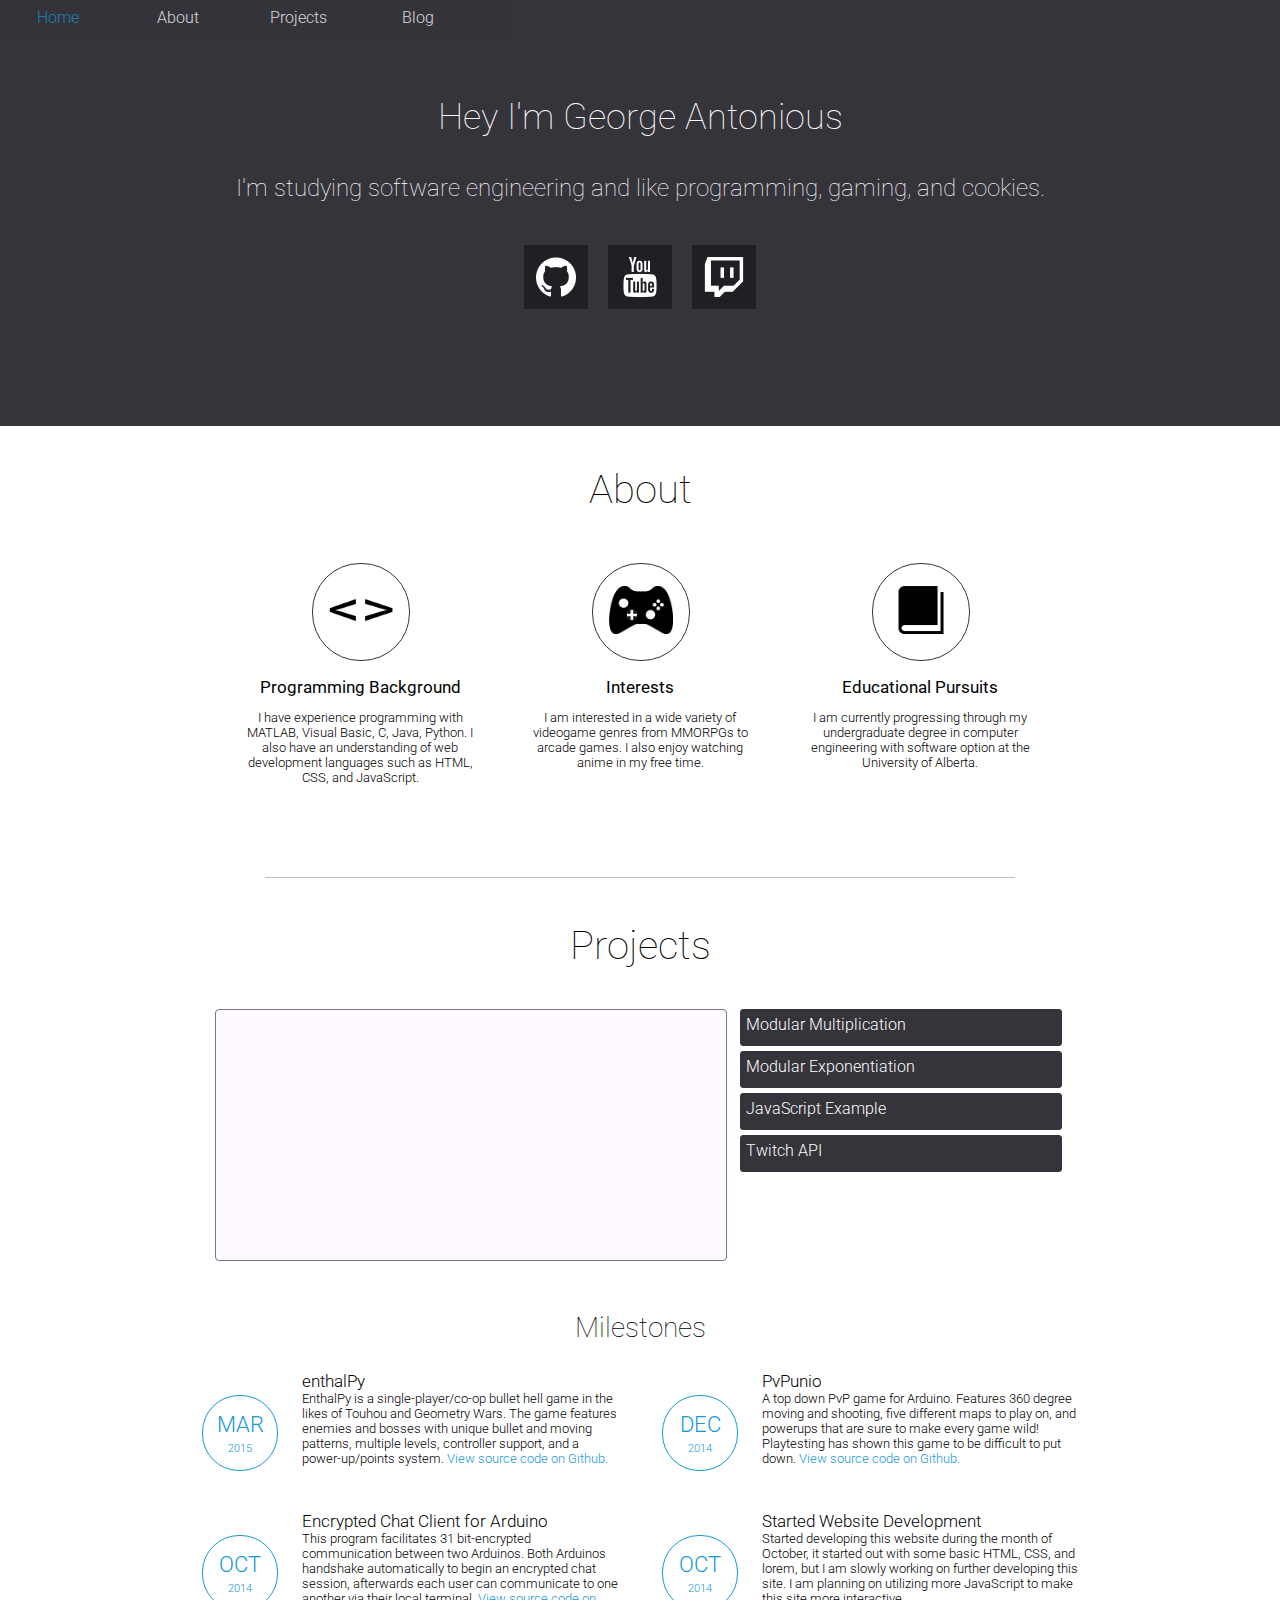
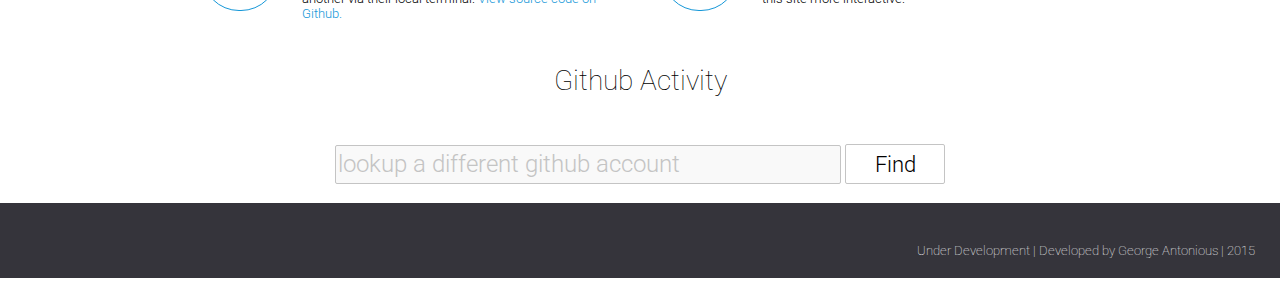
<file: index.html>
<!DOCTYPE html>
<html>

    <head>

        <title>Home</title>
        <meta name="description" content="George Antonious's Personal Website">

        <link rel="stylesheet" href="stylesheets/main.css">
        <link rel="stylesheet" href="stylesheets/nav_bar.css">
        <script src="https://ajax.googleapis.com/ajax/libs/jquery/1.11.1/jquery.min.js"></script>
        <script src="scripts/index.js"></script>
        <link href='https://fonts.googleapis.com/css?family=Roboto:300,400,100' rel='stylesheet' type='text/css'>

    </head>

    <body>

        <div id="home" class = "head">
            <div class = "head_content">
                <p style="font-size: 225%;">Hey I'm George Antonious</p>
                <p style="font-size: 150%;">I'm studying software engineering and like programming, gaming, and cookies.</p>
                <br>
                <div class="link_icon"><a href="https://github.com/gantonious">
                <img src="media/icons/github-1024.png" width="64" height="64"></a></div>
                &nbsp;&nbsp;&nbsp;
                <div class="link_icon"><a href="http://www.youtube.com/user/gflight92">
                <img src="media/icons/youtube-1024.png" width="64" height="64"></a></div>
                &nbsp;&nbsp;&nbsp;
                <div class="link_icon"><a href="http://www.twitch.tv/gflight92">
                <img src="media/icons/twitch-1024.png" width="64" height="64"></a></div>
            </div>
        </div>

        <div id="nav" class = "nav_bar">
            <ul>
                <li><a id="hme" href="#home" class="onpage">Home</a></li>
                <li><a id="abt" href="#about">About</a></li>
                <li><a id="prj" href="#projects">Projects</a></li>
                <li><a href="blog.html">Blog</a></li>
            </ul>
            <div id="live" class="live_container">
                <div class="live_circle"></div>
                <div class="live_content">Streaming Now</div>
            </div>
        </div>

        <div class = "main_content">

            <p id="about" class="content_title">About</p>

            <p>
                <div class="info_block">
                    <div class="info_icon"><div style="height: 22px;"></div><img src="media/icons/brackets.png" width="64" height="48"></div>
                    <div class="info_content">
                        <div style="font-size: 130%; font-weight: 400;">Programming Background</div>
                        <p>I have experience programming with MATLAB, Visual Basic, C, Java, Python. I also have an understanding of web development languages such as HTML, CSS, and JavaScript.</p>
                    </div>
                </div>
                &nbsp;&nbsp;&nbsp;&nbsp;&nbsp;&nbsp;&nbsp;
                <div class="info_block">
                    <div class="info_icon"><div style="height: 22px;"></div><img src="media/icons/controller.png" width="64" height="48"></div>
                        <div class="info_content">
                        <div style="font-size: 130%; font-weight: 400;">Interests</div>
                        <p>I am interested in a wide variety of videogame genres from MMORPGs to arcade games. I also enjoy watching anime in my free time.</p>
                        </div>
                </div>
                &nbsp;&nbsp;&nbsp;&nbsp;&nbsp;&nbsp;&nbsp;
                <div class="info_block">
                    <div class="info_icon"><div style="height: 22px;"></div><img src="media/icons/book.png" width="48" height="48"></div>
                    <div class="info_content">
                        <div style="font-size: 130%; font-weight: 400;">Educational Pursuits</div>
                        <p>I am currently progressing through my undergraduate degree in computer engineering with software option at the University of Alberta.</p>
                    </div>
                </div>
            </p>

            <div class="divider"></div>

            <p id="projects" class="content_title">Projects</p>

            <div class="project_viewer">
                <div id="viewer" class="project_preview"></div>
                <div id="description" class="project_description"></div>

                <!-- The following are the individual snip-its for the viewer -->
                <div id="PRJ0" style="display: none;">
                    uint32_t mul_mod (uint32_t a, uint32_t b, uint32_t mod) {<br>
                    <div style="display: inline-block; width: 40px;"></div>// defines the variables needed by mul_mod<br>
                    <div style="display: inline-block; width: 40px;"></div>uint32_t result = 0;<br>
                    <div style="display: inline-block; width: 40px;"></div>b = b % mod;<br><br>
                    <div style="display: inline-block; width: 40px;"></div>while (a != 0) {<br>
                    <div style="display: inline-block; width: 80px;"></div>if (a % 2 == 1) {<br>
                    <div style="display: inline-block; width: 120px;"></div>result = (result + b) % mod;<br>
                    <div style="display: inline-block; width: 80px;"></div>}<br>
                    <div style="display: inline-block; width: 80px;"></div>a = a >> 1;<br>
                    <div style="display: inline-block; width: 80px;"></div>b = (b << 1) % mod;<br>
                    <div style="display: inline-block; width: 40px;"></div>}<br><br>
                    <div style="display: inline-block; width: 40px;"></div>return result;<br>
                    }<br>
                </div>
                <div id ="DES0" style="display: none;">
                    This function determines the product of a and b and returns the modulus of that by the number mod. This function is designed for use on the Ardiuno Mega, where an unsigned long is represented by 32 bits.
                </div>

                <div id="PRJ1" style="display: none;">
                    uint32_t pow_mod (uint32_t base, uint32_t exponent, uint32_t mod) {<br>
                    <div style="display: inline-block; width: 40px;"></div>// defines the variables needed by pow_mod<br>
                    <div style="display: inline-block; width: 40px;"></div>uint32_t result = 1;<br>
                    <div style="display: inline-block; width: 40px;"></div>uint32_t power = base % mod;<br>
                    <br>
                    <div style="display: inline-block; width: 40px;"></div>while (exponent != 0) {<br>
                    <div style="display: inline-block; width: 80px;"></div>if ((exponent % 2) == 1) {<br>
                    <div style="display: inline-block; width: 120px;"></div>result = mul_mod(result, power, mod);<br>
                    <div style="display: inline-block; width: 80px;"></div>}<br>
                    <div style="display: inline-block; width: 80px;"></div>exponent = exponent >> 1;<br>
                    <div style="display: inline-block; width: 80px;"></div>power = mul_mod(power, power, mod); <br>
                    <div style="display: inline-block; width: 40px;"></div>}<br>
                    <br>
                    <div style="display: inline-block; width: 40px;"></div>return result;<br>
                    }<br>
                </div>
                <div id ="DES1" style="display: none;">
                    This function determines the modulus of base to the power of exponent by mod. This function uses mul_mod to prevent overflow when multiplying large quantities. Designed for the Arduino Mega.
                </div>

                <div id="PRJ2" style="display: none;">
                    $('.project_button').on('click', function() {<br>
                    <div style="display: inline-block; width: 40px;"></div>// resets button colors<br>
                    <div style="display: inline-block; width: 40px;"></div>$('.project_button').css('color', '#FEFAFF');<br>
                    <div style="display: inline-block; width: 40px;"></div>$('.project_button').css('background-color', '#35343B');<br>
                    <div style="display: inline-block; width: 40px;"></div>// updates clicked buttons color<br>
                    <div style="display: inline-block; width: 40px;"></div>$(this).css('color', '#35343B');<br>
                    <div style="display: inline-block; width: 40px;"></div>$(this).css('background-color', '#FEFAFF');<br>
                    <div style="display: inline-block; width: 40px;"></div>// loads content<br>
                    <div style="display: inline-block; width: 40px;"></div>$('#viewer').html($('#PRJ' + $(this).attr('button-id')).html());<br>
                    <div style="display: inline-block; width: 40px;"></div>$('#description').html($('#DES' + $(this).attr('button-id')).html());<br>
                    });
                </div>
                <div id ="DES2" style="display: none;">
                    This JavaScript uses JQuery to update the content in the project viewer when a button is pressed.
                </div>

                <div id="PRJ3" style="display: none;">
                    function pull_twitch_info(user){<br>
                    <div style="display: inline-block; width: 40px;"></div>var src = "https://api.twitch.tv/kraken/streams/" + user;<br><br>
                    <div style="display: inline-block; width: 40px;"></div>$.ajax({<br>
                    <div style="display: inline-block; width: 80px;"></div>url: src,<br>
                    <div style="display: inline-block; width: 80px;"></div>type: 'get',<br>
                    <div style="display: inline-block; width: 80px;"></div>dataType: 'jsonp',<br>
                    <div style="display: inline-block; width: 80px;"></div>success:function(twitch_info){<br>
                    <div style="display: inline-block; width: 120px;"></div>if (twitch_info.stream == null) {<br>
                    <div style="display: inline-block; width: 160px;"></div>// execute if not streaming<br>
                    <div style="display: inline-block; width: 120px;"></div>} else {<br>
                    <div style="display: inline-block; width: 160px;"></div>// execute if streaming<br>
                    <div style="display: inline-block; width: 160px;"></div>$("#live").css('display', 'inline-block');<br>
                    <div style="display: inline-block; width: 120px;"></div>}<br>
                    <div style="display: inline-block; width: 80px;"></div>}<br>
                    <div style="display: inline-block; width: 40px;"></div>});<br>
                    }<br>
                </div>
                <div id ="DES3" style="display: none;">
                    This JavaScript uses Twitch's API to check if a user is streaming. This function can be used to edit parts of a web-page to indicate if a user is streaming. It also can grab information about the current streaming session.
                </div>
                <!-- End of Snip-its -->

                <div class="project_selector">
                    <div id = "initial" button-id="0" class="project_button">Modular Multiplication</div>
                    <div style="height: 5px;"></div>
                    <div button-id="1" class="project_button">Modular Exponentiation</div>
                    <div style="height: 5px;"></div>
                    <div button-id="2" class="project_button">JavaScript Example</div>
                    <div style="height: 5px;"></div>
                    <div button-id="3" class="project_button">Twitch API</div>
                </div>

            </div>

        <p style="font-size:175%; font-weight:100;">Milestones</p>

        <p>
            <div class="showcase_block">
                <div class="showcase_icon">
                <div style="height: 15px;"></div>
                <span style="font-size: 140%;">MAR</span><br>
                <span style="font-size: 70%">2015</span>
                </div>
                <div class="showcase_content">
                    <span style="font-size: 130%;">enthalPy</span><br>
                    EnthalPy is a single-player/co-op bullet hell game in the likes of Touhou and Geometry Wars. The game features enemies and bosses with unique bullet and moving patterns, multiple levels, controller support, and a power-up/points system. <a href="https://github.com/gantonious/c275-enthalpy">View source code on Github.</a>
                </div>
            </div>
            &nbsp;&nbsp;&nbsp;&nbsp;&nbsp;&nbsp;&nbsp;&nbsp;&nbsp;
            <div class="showcase_block">
                <div class="showcase_icon">
                <div style="height: 15px;"></div>
                <span style="font-size: 140%;">DEC</span><br>
                <span style="font-size: 70%">2014</span>
                </div>
                <div class="showcase_content">
                    <span style="font-size: 130%;">PvPunio</span><br>
                    A top down PvP game for Arduino. Features 360 degree moving and shooting, five different maps to play on, and powerups that are sure to make every game wild! Playtesting has shown this game to be difficult to put down. <a href="https://github.com/snackthyme/pvpuino">View source code on Github.</a>
                </div>
            </div>
        <p>
            <div class="showcase_block">
                <div class="showcase_icon">
                <div style="height: 15px;"></div>
                <span style="font-size: 140%;">OCT</span><br>
                <span style="font-size: 70%">2014</span>
                </div>
                <div class="showcase_content">
                    <span style="font-size: 130%;">Encrypted Chat Client for Arduino</span><br>
                    This program facilitates 31 bit-encrypted communication between two Arduinos. Both Arduinos handshake automatically to begin an encrypted chat session, afterwards each user can communicate to one another via their local terminal. <a href="https://github.com/gantonious/encrypted-communication">View source code on Github.</a>
                </div>
            </div>
            &nbsp;&nbsp;&nbsp;&nbsp;&nbsp;&nbsp;&nbsp;&nbsp;&nbsp;
            <div class="showcase_block">
                <div class="showcase_icon">
                <div style="height: 15px;"></div>
                <span style="font-size: 140%;">OCT</span><br>
                <span style="font-size: 70%">2014</span>
                </div>
                <div class="showcase_content">
                    <span style="font-size: 130%;">Started Website Development</span><br>
                    Started developing this website during the month of October, it started out with some basic HTML, CSS, and lorem, but I am slowly working on further developing this site. I am planning on utilizing more JavaScript to make this site more interactive.
                </div>
            </div>
        </p>

        <p style="font-size:175%; font-weight:100;">Github Activity</p>
        <div id="activity" class="activity_container"></div>
        <div style="display: inline-block;">
            <input id="github_username" class="activity_input" value="lookup a different github account" onkeydown="if (event.keyCode == 13) {github_commits(document.getElementById('github_username').value, 5);}">
            <button id="github_submit" class="activity_button" onclick="github_commits(document.getElementById('github_username').value, 5)">Find</button>
            <br><br>
        </div>
        </div>

        <div class = "foot">
            <div class = "foot_content">
                Under Development | Developed by George Antonious | 2015
            </div>
        </div>

    </body>

</html>
</file>
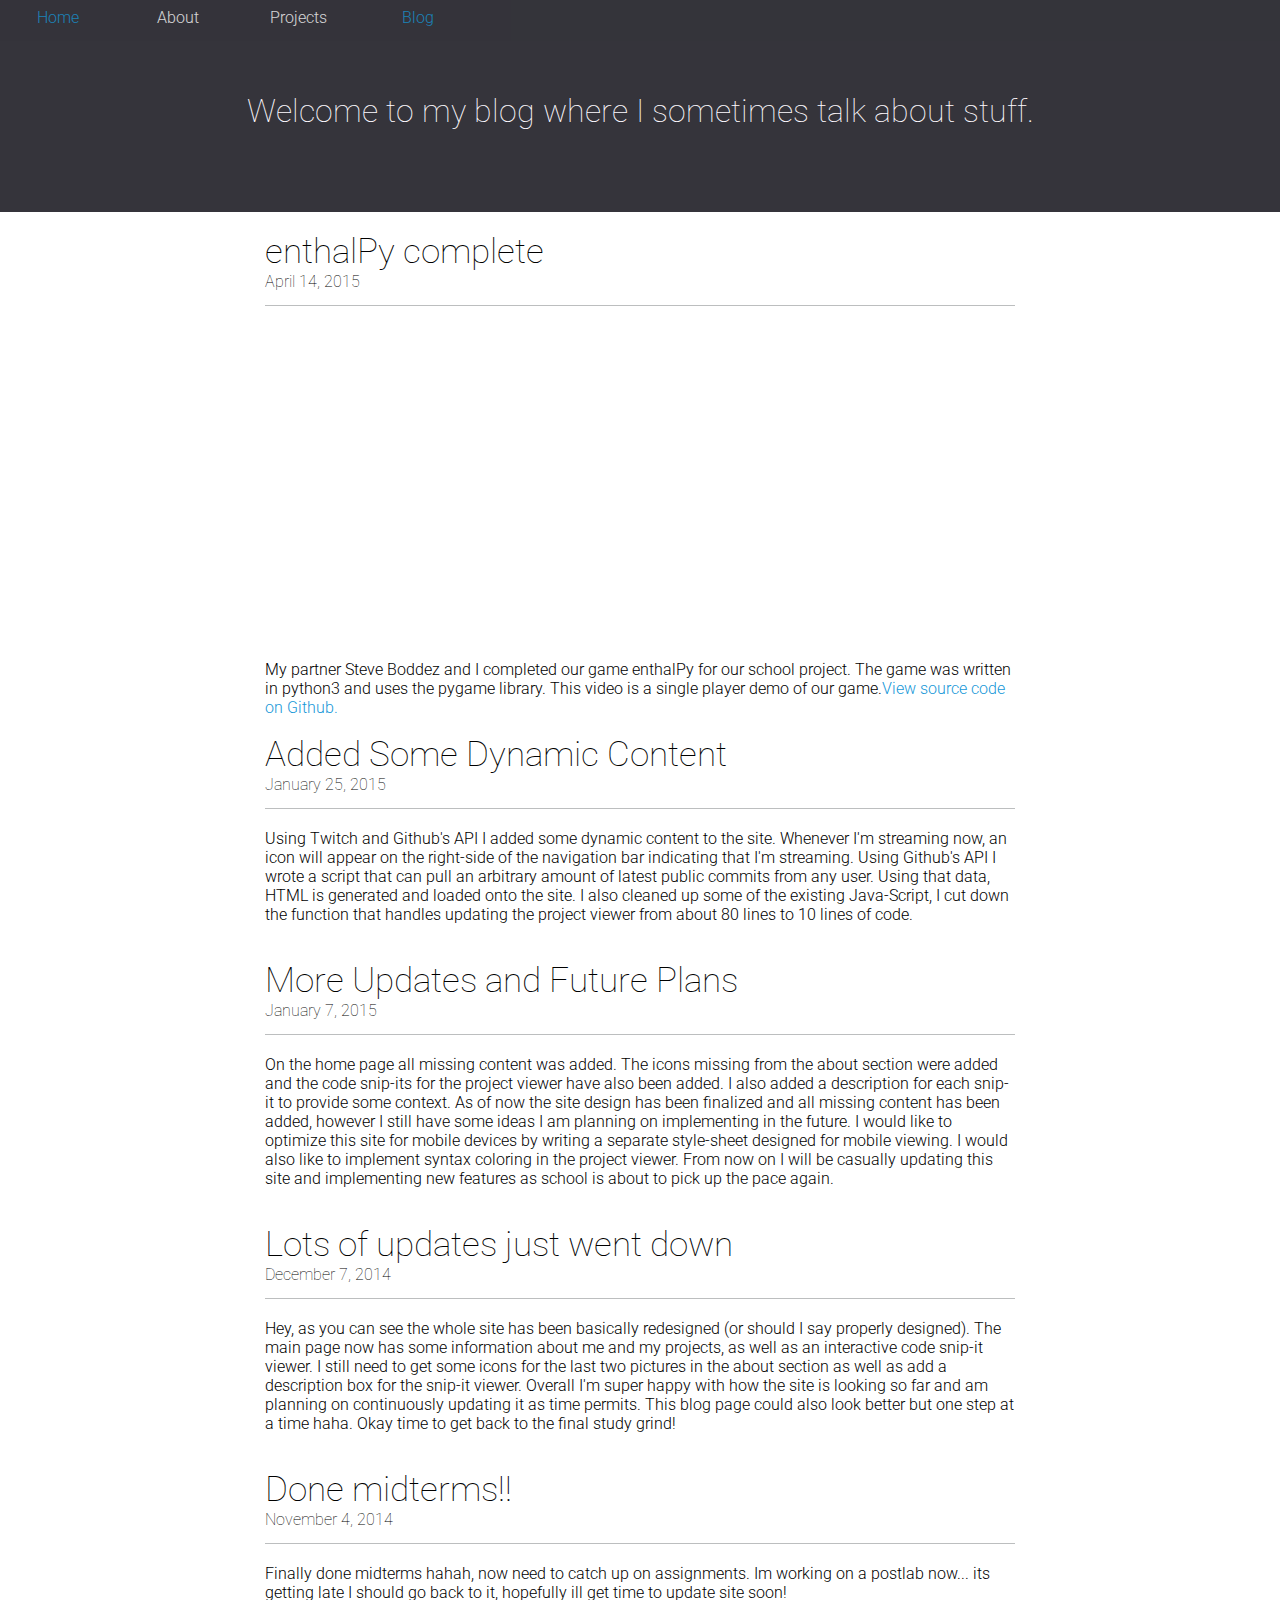
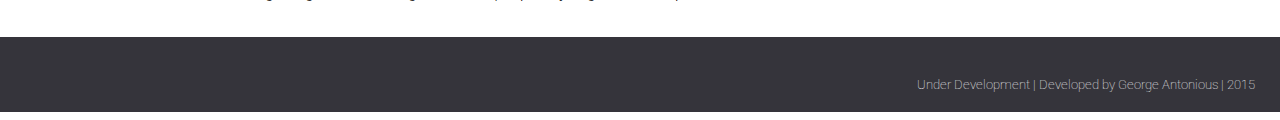
<file: blog.html>
<!DOCTYPE html>
<html>

    <head>

        <title>Blog</title>
        <meta name="description" content="George Antonious's Personal Blog">

        <link rel="stylesheet" href="stylesheets/main.css">
        <link rel="stylesheet" href="stylesheets/nav_bar.css">
        <script src="https://ajax.googleapis.com/ajax/libs/jquery/1.11.1/jquery.min.js"></script>
        <link href='https://fonts.googleapis.com/css?family=Roboto:300,100' rel='stylesheet' type='text/css'>

    </head>

    <body>

        <div id="home" style="height: 220px;" class = "head">
            <div class = "head_content">
                <p style="font-size: 200%;">Welcome to my blog where I sometimes talk about stuff.</p>
            </div>
        </div>

        <div id="nav" class = "nav_bar">
            <ul>
                <li><a href="index.html">Home</a></li>
                <li><a href="index.html#about">About</a></li>
                <li><a href="index.html#projects">Projects</a></li>
                <li><a href="blog.html" class="onpage">Blog</a></li>
            </ul>
            <div id="live" class="live_container">
                <div class="live_circle"></div>
                <div class="live_content">Streaming Now</div>
            </div>
        </div>

        <br>

        <div class="blog_content">
            <div class="blog_title">enthalPy complete</div><br>
            <div class="blog_date">April 14, 2015</div>
            <div class="divider"></div>
            <br><br>
            <iframe style="display: block; margin-right: auto; margin-left: auto;" width="560" height="315" src="https://www.youtube.com/embed/eJZs-2HV7hk" frameborder="0" allowfullscreen></iframe>
            <p> My partner Steve Boddez and I completed our game enthalPy for our school project. The game was written in python3 and uses the pygame library. This video is a single player demo of our game.<a href="https://github.com/gantonious/c275-enthalpy">View source code on Github.</a>
            <br>
        </div>

        <div class="blog_content">
            <div class="blog_title">Added Some Dynamic Content</div><br>
            <div class="blog_date">January 25, 2015</div>
            <div class="divider"></div>
            <p> Using Twitch and Github's API I added some dynamic content to the site. Whenever I'm streaming now, an icon will appear on the right-side of the navigation bar indicating that I'm streaming. Using Github's API I wrote a script that can pull an arbitrary amount of latest public commits from any user. Using that data, HTML is generated and loaded onto the site. I also cleaned up some of the existing Java-Script, I cut down the function that handles updating the project viewer from about 80 lines to 10 lines of code.
            </p>
            <br>
        </div>

        <div class="blog_content">
            <div class="blog_title">More Updates and Future Plans</div><br>
            <div class="blog_date">January 7, 2015</div>
            <div class="divider"></div>
            <p>On the home page all missing content was added. The icons missing from the about section were added and the code snip-its for the project viewer have also been added. I also added a description for each snip-it to provide some context. As of now the site design has been finalized and all missing content has been added, however I still have some ideas I am planning on implementing in the future. I would like to optimize this site for mobile devices by writing a separate style-sheet designed for mobile viewing. I would also like to implement syntax coloring in the project viewer. From now on I will be casually updating this site and implementing new features as school is about to pick up the pace again.</p>
            <br>
        </div>

        <div class="blog_content">
            <div class="blog_title">Lots of updates just went down</div><br>
            <div class="blog_date">December 7, 2014</div>
            <div class="divider"></div>
            <p>Hey, as you can see the whole site has been basically redesigned (or should I say properly designed). The main page now has some information about me and my projects, as well as an interactive code snip-it viewer. I still need to get some icons for the last two pictures in the about section as well as add a description box for the snip-it viewer. Overall I'm super happy with how the site is looking so far and am planning on continuously updating it as time permits. This blog page could also look better but one step at a time haha. Okay time to get back to the final study grind!</p>
            <br>
        </div>

        <div class="blog_content">
            <div class="blog_title">Done midterms!!</div><br>
            <div class="blog_date">November 4, 2014</div>
            <div class="divider"></div>
            <p>Finally done midterms hahah, now need to catch up on assignments. Im working on a postlab now... its getting late I should go back to it, hopefully ill get time to update site soon!</p>
            <br>
        </div>

    </body>

    <div class = "foot">
        <div class = "foot_content">
            Under Development | Developed by George Antonious | 2015
        </div>
    </div>


</html>
</file>
<file: stylesheets/main.css>
body {
	margin: 0px;
	padding: 0px;
	border: 0px;
}

@font-face {
	font-family: 'Consolas';
	font-style: normal;
	src: url(../fonts/Consolas.ttf) format('truetype');
}

.head {
	position: relative;
	width: 100%;
	height: 430px;
	background-color: #35343B;
	color: #FEFAFF;
	text-align: center;
	font-family: roboto;
}

.head_content {
	position: relative;
	font-family: roboto;
	font-weight: 100;
	text-align: center;
	margin-top: -40px;
	top: 100px;
}

.link_icon {
	width: 64px;
	height: 64px;
	display: inline-block;
	background-color: #201F24;
}

.main_content {
	width: 900px;
	text-align: center;
	margin-left: auto;
	margin-right: auto;
	font-family: roboto;
	font-weight: 300;
}

.blog_content {
	width: 750px;
	text-align: left;
	margin-left: auto;
	margin-right: auto;
	font-family: roboto;
	font-weight: 300;
}

.content_title{
	font-size: 250%; 
	text-align: center; 
	font-weight: 100;
}

.divider {
	position: relative;
	display: inline-block;
	width: 750px;
	height: 1px;
	background-color: #BCBEBF;
}

.info_block {
	position: relative;
	width: 244px;
	height: 290px;
	background-color: none;
	padding: 0px;
	font-family: roboto;
	display: inline-block;
	z-index: 0;
}

.info_icon {
	position: absolute;
	top: 10px;
	left: 74px;
	width: 96px;
	height: 96px;
	border-radius: 48px;
	color: #35343B;
	border: 1px solid #35343B;
}

.info_content {
	position: absolute;
	text-align: center;
	font-size: 80%;
	top: 125px;	
}

.project_viewer {
	position: relative;
	display: inline-block;
	width: 850px;
	height: 270px;
}

.project_preview {
	position: absolute;
	text-align: left;
	background-color: #FEFAFF;
	width: 510px;
	height: 250px;
	font-family: Consolas;
	border-radius: 4px;
	border: 1px solid #777585;
	white-space: nowrap;
	overflow: auto;
	z-index: 0;

}

.project_selector {
	position: absolute;
	left: 525px;
	width: 325px;
	height: 250px;
	text-align: left;
}

.project_description {
	position: absolute;
	text-align: left;
	left: 526px;
	top: 175px;
	font-size: 80%;
}

.project_button {
	width: 310px;
	height: 25px;
	padding: 5px;
	display: block;
	background-color: #35343B;
	border-radius: 3px;
	border: 1px solid #35343B;
	color: white;
}

.project_button:hover {
	background-color: #FEFAFF !important;
	color: #35343B !important;
	cursor: pointer;
}

.showcase_block {
	position: relative;
	width: 416px;
	height: 120px;
	display: inline-block;
	font-family: roboto;
	z-index: 0;
}

.showcase_icon {
	position: absolute;
	top: 23px;
	left: 0px;
	width: 74px;
	height: 74px;
	border-radius: 37px;
	color: #1597D8;
	border: 1px solid #1597D8;
}

.showcase_content {
	position: absolute;
	text-align: left;
	font-size: 80%;
	left: 100px;	
}

.activity_container {
	position: relative;
	text-align: left;
	width: 850px;
	height: 105%;
	border-radius: 5px;
	display: inline-block;
	font-family: roboto;
	z-index: 0;
}

.activity_block {
	position: relative;
	width: 280px;
	height: 90px;
	display: inline-block;
	font-family: roboto;
	z-index: 0;
}

.activity_icon {
	position: absolute;
	width: 64px;
	height: 64px;
	top: 0px;
	left: 0px;
}

.activity_content {
	position: absolute;
	text-align: left;
	font-size: 95%;
	padding-right: 2px;
	top: 0px;
	left: 0px;	
}

.activity_input {
	border: #C4C4C4 1px solid;
	background-color: #F9F9F9;
	border-radius: 2px;
	width: 500px;
	height: 35px;
	font-family: roboto;
	font-weight: 300;
	font-size: 150%;
	color: #C4C4C4;
	vertical-align: middle;
}

.activity_button {
	background-color: white;
	border: #C4C4C4 1px solid;
	border-radius: 2px;
	width: 100px; 
	height: 40px;
	font-family: roboto;
	font-weight: 300;
	font-size: 140%;
	vertical-align: middle;
}

.activity_button:hover {
	background-color: #C4C4C4;
	cursor: pointer;
	color: white;
}

.activity_button:active {
	border: #35343B 1px solid;
	background-color: #35343B;
	color: white;
}

.blog_title {
	font-size: 220%;
	font-weight: 100;
	display: inline-block;
}

.blog_date {
	font-weight: 100;
	display: inline-block;
}

a {
	color: #1597D8;
	text-decoration: none;

}

a:hover {
	text-decoration: underline;
}

.button a {
	display: inline-block;
	text-align: center;
	height: 25px;
	width: 100px;
	background-color: none;
	color: #20B2AA;
	text-decoration: none;
	border: solid #20B2AA 2px;
	border-radius: 2px;
}

.button a:hover {
	color: white;
	background-color: #20B2AA;
}

.foot {
	position: relative;
	bottom: 0px;
	background-color: #35343B;
	width: 100%;
	height: 75px;
}

.foot_content {
	position: absolute;
	font-family: roboto;
	font-weight: 100;
	font-size: 80%;
	color: white;
	right: 25px;
	bottom: 20px;
}
</file>
<file: stylesheets/nav_bar.css>
.nav_bar {
	position: fixed;
	font-family: roboto;
	font-weight: 300;
	top: 0px;
	left: 0px;
	opacity: 0.8;
	background-color: #35343B;
	width: 100%;
	margin-left: 0px;
	z-index: 1;
}
.nav_bar ul {
	list-style-type: none;
	margin: 0px;
	padding: 0px;
}

.nav_bar ul a{
	display: inline-block;
	text-decoration: none;
	background-color: #35343B;
	color: white;
	width: 100px;
	height: 25px;
	text-align: center;
	padding: 8px; 
	
}

.nav_bar ul a:hover {
	color: #1597D8 !important;
}

.nav_bar ul a.onpage {
	color: #1597D8;
}

.nav_bar ul li {
	display: inline;
}

.nav_bar ul li ul {
	position: absolute;
	display: none;
}

.nav_bar ul li ul li {
	display: block;
}

.nav_bar ul li:hover ul {
	display: block;
}


.live_container {
	position: absolute;
	display: none;
	right: 4px;
	top: 6px;
	width: 160px;
	color: red;
}

.live_circle {
	position: absolute;
	background-color: red;
	left: 0px;
	top: 6px;
	height: 16px;
	width: 16px;
	border-radius: 8px;
}

.live_content {
	position: absolute;
	left: 26px;
	top: 4px;
	color: red
}
</file>
